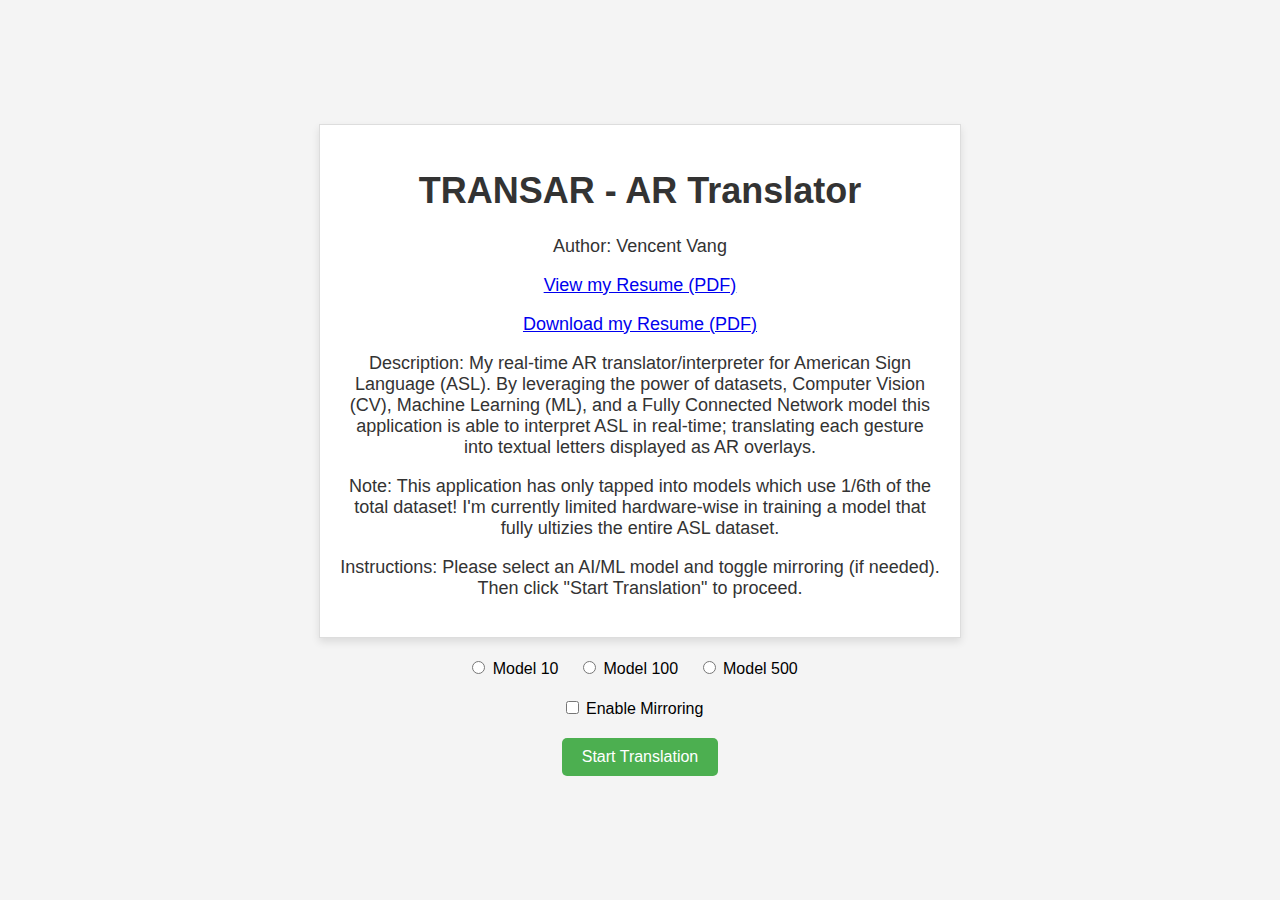
<file: transar/transar.html>
<!DOCTYPE html>
<html>
<head>
  <meta charset="utf-8">
  <title>TRANSAR - ASL Translator</title>
  <link rel="stylesheet" href="css/styles.css">
</head>
<body>
  <div class="welcome-container">
    <div class="info-box">
      <h1>TRANSAR - AR Translator</h1>
      <p>Author: Vencent Vang</p>
      <!-- Resume Links Section -->
      <p><a href="https://drive.google.com/file/d/1ApWmzRYl6-AdpvQY6H3JY85eFWRQPgky/view" target="_blank">View my Resume (PDF)</a></li>
      <p><a href="https://drive.google.com/uc?id=1ApWmzRYl6-AdpvQY6H3JY85eFWRQPgky&export=download" target="_blank">Download my Resume (PDF)</a></li>
      <!-- End Resume Links Section -->
      
      <p>Description: My real-time AR translator/interpreter for American Sign Language (ASL). By leveraging the power of datasets, Computer Vision (CV), Machine Learning (ML), and a Fully Connected Network model this application is able to interpret ASL in real-time; translating each gesture into textual letters displayed as AR overlays.</p>
      <p>Note: This application has only tapped into models which use 1/6th of the total dataset! I'm currently limited hardware-wise in training a model that fully ultizies the entire ASL dataset. </p>
      <p>Instructions: Please select an AI/ML model and toggle mirroring (if needed). Then click "Start Translation" to proceed.</p>

    </div>
    <div class="model-selection">
      <label><input type="radio" name="model" value="10"> Model 10</label>
      <label><input type="radio" name="model" value="100"> Model 100</label>
      <label><input type="radio" name="model" value="500"> Model 500</label>
      <!-- <label><input type="radio" name="model" value="1000"> Model 1000</label> -->
    </div>
    <div class="mirror-toggle">
      <label><input type="checkbox" id="mirror-checkbox"> Enable Mirroring</label>
    </div>
    <button onclick="startTranslation()">Start Translation</button>
  </div>

  <script>
    function startTranslation() {
      const selectedModel = document.querySelector('input[name="model"]:checked');
      const enableMirroring = document.getElementById('mirror-checkbox').checked;

      if (!selectedModel) {
        alert('Please select a model.');
        return;
      }

      const model = selectedModel.value;
      localStorage.setItem('selectedModel', model);
      localStorage.setItem('enableMirroring', enableMirroring);
      window.location.href = 'app.html';
    }
  </script>
</body>
</html>
</file>
<file: transar/css/styles.css>
body, html {
  height: 100%;
  margin: 0;
  font-family: Arial, sans-serif;
  background-color: #f4f4f4;
  overflow: hidden; /* Prevent scrolling */
}

.welcome-container {
  display: flex;
  flex-direction: column;
  align-items: center;
  justify-content: center;
  height: 100%;
}

.info-box {
  text-align: center;
  padding: 20px;
  border: 1px solid #ddd; /* Light grey border */
  background-color: #ffffff; /* White background for contrast */
  box-shadow: 0px 4px 8px rgba(0,0,0,0.1); /* Adding subtle shadow for depth */
  width: 80%; /* Responsive width */
  max-width: 600px; /* Maximum width */
  margin-bottom: 20px;
  font-size: 18px; /* Larger font size for better readability */
  color: #333; /* Dark grey text for contrast */
}

.model-selection, .mirror-toggle {
  margin-bottom: 20px;
}

label {
  margin-right: 15px;
}

button {
  padding: 10px 20px;
  font-size: 16px;
  cursor: pointer;
  background-color: #4CAF50; /* Green background */
  color: white;
  border: none;
  border-radius: 5px;
  transition: background-color 0.3s;
}

button:hover {
  background-color: #45a049; /* Slightly darker green on hover */
}

video {
  position: absolute;
  width: 100%;
  height: 100%;
  object-fit: cover; /* Cover the whole screen */
}

canvas {
  position: absolute;
  top: 0;
  left: 0;
  width: 100%;
  height: 100%;
}

#output {
  position: absolute;
  top: 20px;
  left: 20px;
  color: white;
  font-size: 32px;
  background: rgba(0, 0, 0, 0.5);
  padding: 10px;
}

#info-box {
  position: absolute;
  bottom: 20px;
  right: 20px;
  color: white;
  font-size: 18px;
  background: rgba(0, 0, 0, 0.5);
  padding: 10px;
}

.flipped {
  transform: scaleX(-1); /* Flip the video horizontally */
}
</file>
